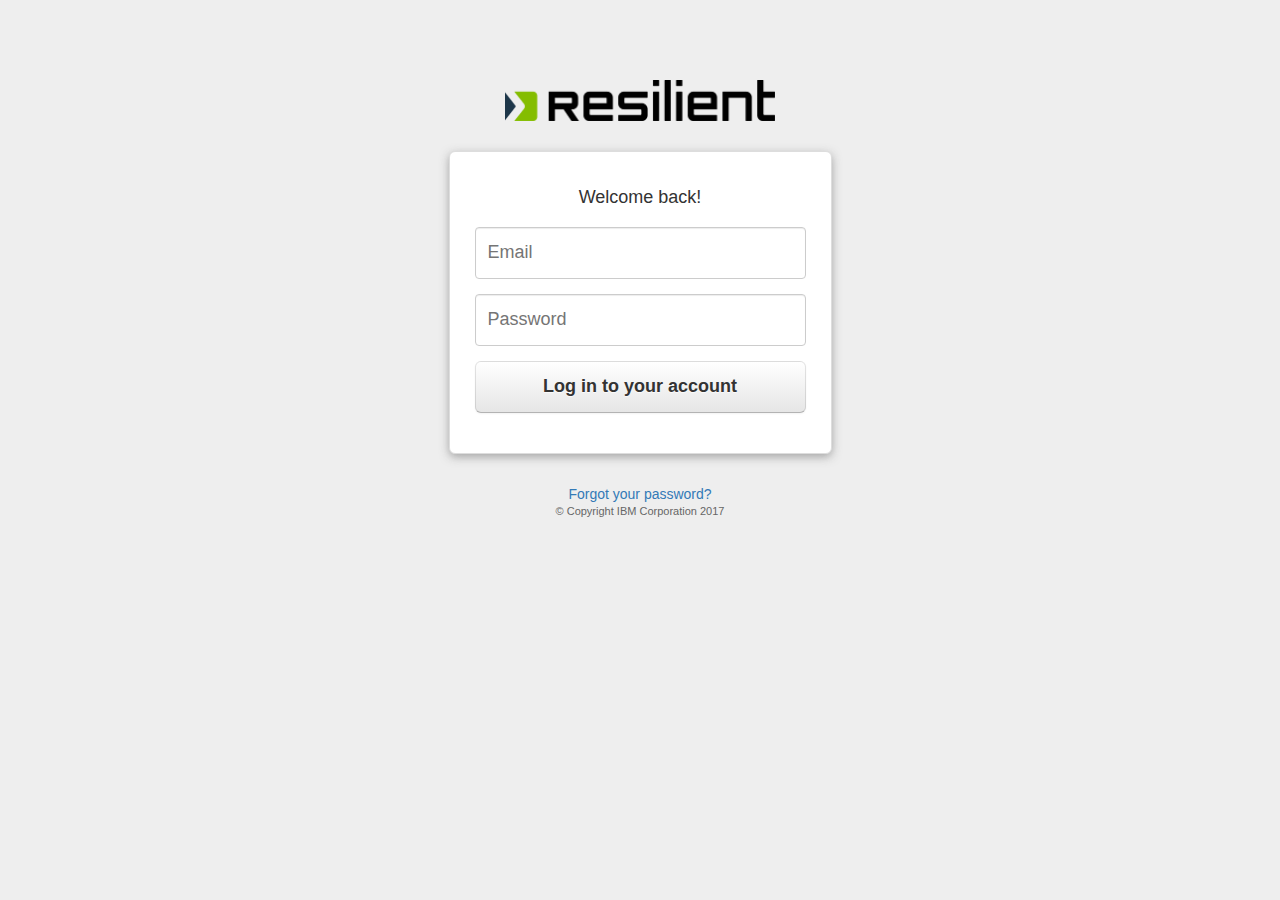
<file: src/main/webapp/index.html>
<!DOCTYPE html>
<html>
<head>
    
    <meta http-equiv="Content-Type" content="text/html; charset=utf-8">
    <meta http-equiv="Pragma" content="no-cache">
	<meta http-equiv="Cache-Control" content="no-cache">
	<meta http-equiv="Expires" content="Sat, 01 Dec 2001 00:00:00 GMT">
    <!-- <link href="css/style.css" rel="stylesheet"> -->
        <title>MoM</title>
    <link rel="stylesheet" href="css/bootstrap3.3.5.min.css"/>
    <link rel="stylesheet" href="css/login.css"/>
</head>
<body>
 <div class="container ct">
      <h1 class="ct"><img class="big-logo" src="assets/resilient-logo.png" /></h1>
      <div class="hero-unit ct">
        
       <p class="welcome">Welcome back!</p>
        
        <div id="password-login">
          <form class ="loginform" method="post" action="UserLoginServlet"  autocomplete="off">
            <p class="password-item"><input class="xl email" type="text" name="uname" placeholder="Email" value="" autocomplete="off" required/></p>
            <p class="password-item"><input class="xl password" type="password" name="upwd" placeholder="Password" autocomplete="off" required/></p>
            <p><input type="submit" value="Log in to your account" class="btn btn-large xl submitxl"/></p>
            <!-- <input type="hidden" name="next" value=""/>
            <input type="hidden" name="csrf" value="ced0afb0d0d4e241c9daaeec0c05c21d"/> -->
          </form>
        </div>
      </div>

      <div class="ct">
        <a>Forgot your password?</a>
      </div>
    <footer>
      <p class="ct">&#169; Copyright IBM Corporation 2017</p>
    </footer>
    </div>
</body>


</html>
</file>
<file: src/main/webapp/css/style.css>
body {
    font-family: "Helvetica Neue", Helvetica, Arial, "Lucida Grande", sans-serif;
    font-size: 16px;
    margin: 10px;
    line-height: 1.2em;
    color: #555;
}
header {
    background: url('../images/agriculturefarmBanner.jpg') no-repeat;
    color:white;
    height:80px;
    text-align: center;
}
h3{
    font-size: 120%;
}
.title{
    font-size: 150%;
}
.welcome{
    font-size: 90%;
}
.page {
    background: #f1f1f1;
}
.dialogHeader{
    font-size: 120%;
}
.viewFormTable {
    border: 0px;
    font-size: 80%;
    width: auto;
}

.mainTable {
    border: 1px solid black;
    border-collapse: collapse;
    font-size: 80%;
    width: auto;
}
.mainTable th {
    background-color: #f2f0d5;
    padding: 5px;
    text-align: left;
    border: 1px solid black;
    border-collapse: collapse;
}

.mainTable tr {
    background-color: #f5f5f5;
}

.mainTable td {
    padding: 5px;
    text-align: left;
    border: 1px solid black;
    border-collapse: collapse;
    vertical-align: top;
}

.subTable {
   border: 0px solid black;
   border-collapse: collapse;
   font-size: 95%;
   width: auto;
}
.subTable th {
    background-color: #f5f5f5;
    padding: 5px;
    text-align: left;
    border: 0px solid black;
    border-collapse: collapse;
}

.subTable tr {
    background-color: #f5f5f5;
    border: 1px solid black;
}

.subTable td {
    padding: 5px;
    text-align: left;
    border: 0px solid black;
    border-collapse: collapse;
}

.emptyFarmRecord {
    background-color: #f3966d;
}

button, .formButton {
  display: inline-block;
  padding: 5px 5px;
  cursor: pointer;
  text-align: center;
  text-decoration: none;
  outline: none;
  color: #fff;
  background-color: #4CAF50;
  border: none;
  border-radius: 15px;
  box-shadow: 0 5px #999;
}

button:hover, .formButton:hover {background-color: #3e8e41}

button:active:enabled, .formButton:active:enabled {
  background-color: #3e8e41;
}
.disabled {
    opacity: 0.6;
    cursor: not-allowed;
}

.loginform {
    border: 3px solid #f1f1f1;
}
.container {
    padding: 16px;
    background: #cbdbb8;
    text-align: left;
}
.bluemixlogo {
    height: auto;
    width: auto;
}
.logout {
    color:white;
    font-size: 90%;
}
input[type=text], input[type=password] {
    padding: 5px 5px;
    margin: 8px 0;
    display: inline-block;
    border: 1px solid #cbdbb8;
    box-sizing: border-box;
}
span.psw {
    float: right;
}

/* Style the list */
ul.tab {
    list-style-type: none;
    margin: 0;
    padding: 0;
    overflow: hidden;
    border: 1px solid #cbdbb8;
    background-color: #f1f1f1;
    font-size:90%;
}

/* Float the list items side by side */
ul.tab li {float: left;}

/* Style the links inside the list items */
ul.tab li a {
    display: inline-block;
    color: #555;
    text-align: center;
    padding: 7px 12px;
    text-decoration: none;
    transition: 0.3s;
    font-weight: bold;
}

/* Change background color of links on hover */
ul.tab li a:hover {background-color: #ddd;}

/* Create an active/current tablink class */
ul.tab li a:focus, .active {background-color: #cbdbb8;}

/* Style the tab content */
.tabcontent {
    display: none;
    padding: 6px 12px;
    border: 1px solid #cbdbb8;
    border-top: none;
}
</file>
<file: src/main/webapp/css/login.css>
/*************************************************************************************/
/***+ this is the old bootstrap 2 button and input style ***************************************/
/*************************************************************************************/
input.xl{
    height: 2.8em;
    line-height: 1.4em;
}
input[type="submit"]{
    cursor: pointer;
    -webkit-appearance: button;
}
input{
    -webkit-border-radius: 4px;
    -moz-border-radius: 4px;
    border-radius: 4px;
}
.btn {
    display: inline-block;
    padding: 4px 12px;
    margin-bottom: 0;
    font-size: 14px;
    line-height: 20px;
    color: #333;
    text-align: center;
    text-shadow: 0 1px 1px rgba(255,255,255,0.75);
    vertical-align: middle;
    cursor: pointer;
    background-color: #f5f5f5;
    background-image: -moz-linear-gradient(top,#fff,#e6e6e6);
    background-image: -webkit-gradient(linear,0 0,0 100%,from(#fff),to(#e6e6e6));
    background-image: -webkit-linear-gradient(top,#fff,#e6e6e6);
    background-image: -o-linear-gradient(top,#fff,#e6e6e6);
    background-image: linear-gradient(to bottom,#fff,#e6e6e6);
    background-repeat: repeat-x;
    border: 1px solid #ccc;
    border-color: #e6e6e6 #e6e6e6 #bfbfbf;
    border-color: rgba(0,0,0,0.1) rgba(0,0,0,0.1) rgba(0,0,0,0.25);
    border-bottom-color: #b3b3b3;
    -webkit-border-radius: 4px;
    -moz-border-radius: 4px;
    border-radius: 4px;
    filter: progid:DXImageTransform.Microsoft.gradient(startColorstr='#ffffffff',endColorstr='#ffe6e6e6',GradientType=0);
    filter: progid:DXImageTransform.Microsoft.gradient(enabled=false);
    -webkit-box-shadow: inset 0 1px 0 rgba(255,255,255,0.2),0 1px 2px rgba(0,0,0,0.05);
    -moz-box-shadow: inset 0 1px 0 rgba(255,255,255,0.2),0 1px 2px rgba(0,0,0,0.05);
    box-shadow: inset 0 1px 0 rgba(255,255,255,0.2),0 1px 2px rgba(0,0,0,0.05);
}

.btn:hover, .btn:focus {
    color: #333333;
    text-decoration: none;
    background-position: 0 -15px;
    -webkit-transition: background-position 0.1s linear;
    -moz-transition: background-position 0.1s linear;
    -o-transition: background-position 0.1s linear;
    transition: background-position 0.1s linear;
}

.btn:hover, .btn:focus, .btn:active, .btn.active, .btn.disabled, .btn[disabled] {
    color: #333;
    background-color: #e6e6e6;
}
input[type=text], input[type=password]{
    background-color: #fff;
    border: 1px solid #ccc;
    -webkit-box-shadow: inset 0 1px 1px rgba(0,0,0,0.075);
    -moz-box-shadow: inset 0 1px 1px rgba(0,0,0,0.075);
    box-shadow: inset 0 1px 1px rgba(0,0,0,0.075);
    -webkit-transition: border linear .2s,box-shadow linear .2s;
    -moz-transition: border linear .2s,box-shadow linear .2s;
    -o-transition: border linear .2s,box-shadow linear .2s;
    transition: border linear .2s,box-shadow linear .2s;
}
.btn-large {
    padding: 11px 19px;
    font-size: 17.5px;
    -webkit-border-radius: 6px;
    -moz-border-radius: 6px;
    border-radius: 6px;
}

.hero-unit {
    padding: 60px;
    margin-bottom: 30px;
    font-size: 18px;
    font-weight: 200;
    line-height: 30px;
    color: inherit;
    background-color: #eee;
    -webkit-border-radius: 6px;
    -moz-border-radius: 6px;
    border-radius: 6px;
    border: 1px solid #ddd;
    background: white;
    padding: 30px 25px 25px;
    display: inline-block;
    -webkit-box-shadow: 0px 3px 10px rgba(150, 150, 150, 0.84);
    -moz-box-shadow:    0px 3px 10px rgba(150, 150, 150, 0.84);
    box-shadow:         0px 3px 10px rgba(150, 150, 150, 0.84);
}



/*****************************************************************************************************/
/******* end of bootstrap 2 styles *******************************************************************/
/*****************************************************************************************************/

body {
  padding-top: 60px;
  background: #eee;
}
.ct {
  text-align: center;
}

#password-login{
  min-width:330px;
}


.hero-unit p {
  margin-bottom: 15px;
}
.xl {
  font-size: 18px!important;
  padding: 10px 12px!important;
  width: 331px;
  min-height: 52px !important;
}
.submitxl {
  width: 100%!important;
  font-weight: bold;
}

footer {
  border: 0;
  width: 940px;
  margin-left: auto;
  margin-right: auto;
}
footer p {
  font-size: 11px;
  color: #666;
}

.fail {
  color: #B94A48;
}
.success {
  color: #3c6a22;
}
.fhide {
  display: none!important;
}
#tos {
  display: inline-block;
  vertical-align: middle;
  margin: 0;
}
.tos {
  text-align: center;
  vertical-align: middle;
  margin-bottom: 20px;
}
.tos label {
  margin: 0;
  margin-left: 7px;
  color: #666;
  display: inline-block;
}
img.big-logo {
  width: 270px;
  margin-bottom: 20px;
}
</file>
